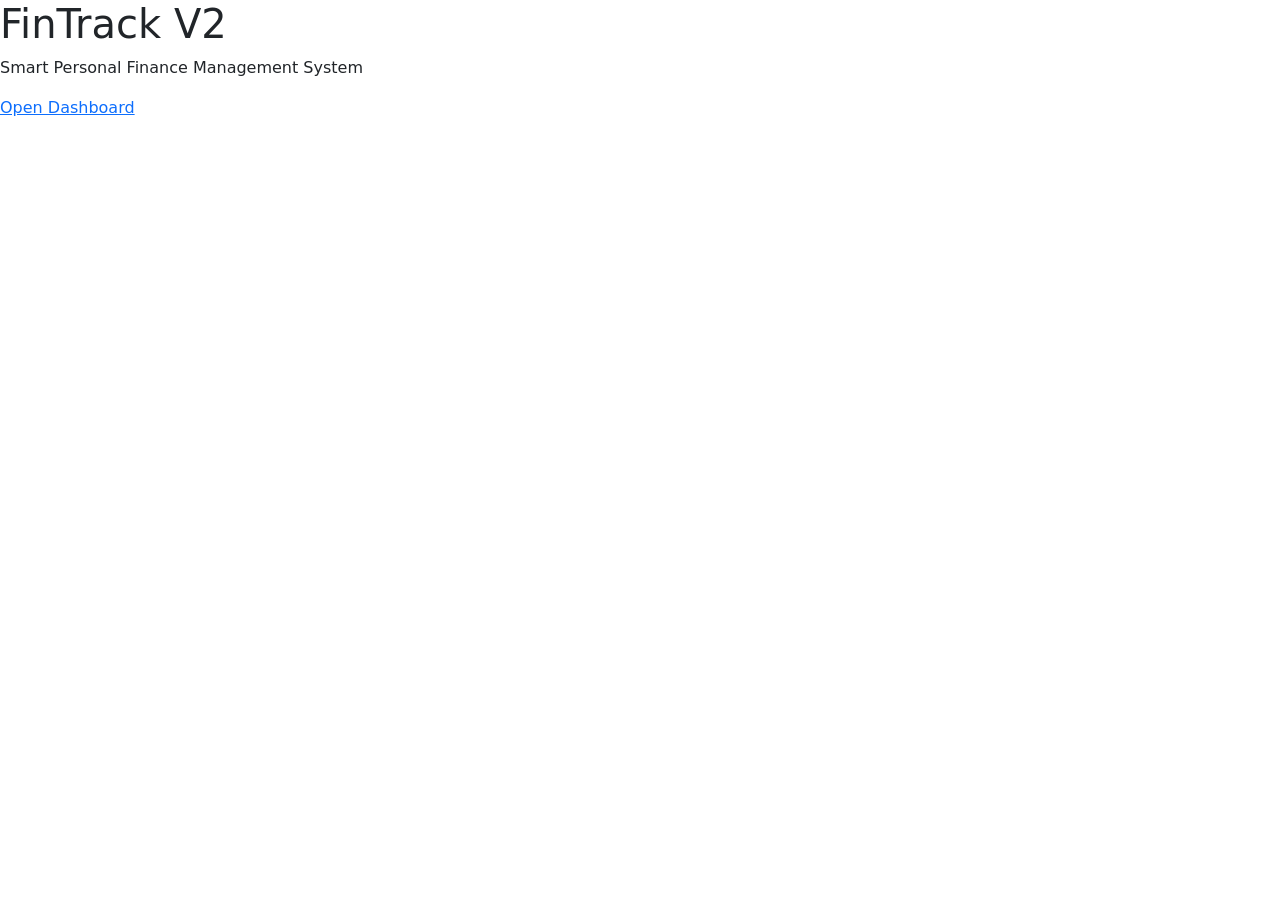
<file: FinTrackV2/FinTrackV2/target/classes/templates/index.html>
<!DOCTYPE html>
<html lang="en" xmlns:th="http://www.thymeleaf.org">

<head>

    <meta charset="UTF-8">

    <meta name="viewport"
          content="width=device-width, initial-scale=1.0">

    <title>FinTrack V2</title>

    <link href="https://cdn.jsdelivr.net/npm/bootstrap@5.3.2/dist/css/bootstrap.min.css"
          rel="stylesheet">

    <link rel="stylesheet"
          th:href="@{/css/style.css}">

</head>

<body>

<section class="hero-section">

    <div class="hero-content">

        <h1 class="hero-title">

            FinTrack V2

        </h1>

        <p class="hero-text">

            Smart Personal Finance Management System

        </p>

        <a href="/dashboard"
           class="hero-button">

            Open Dashboard

        </a>

    </div>

</section>

</body>
</html>
</file>
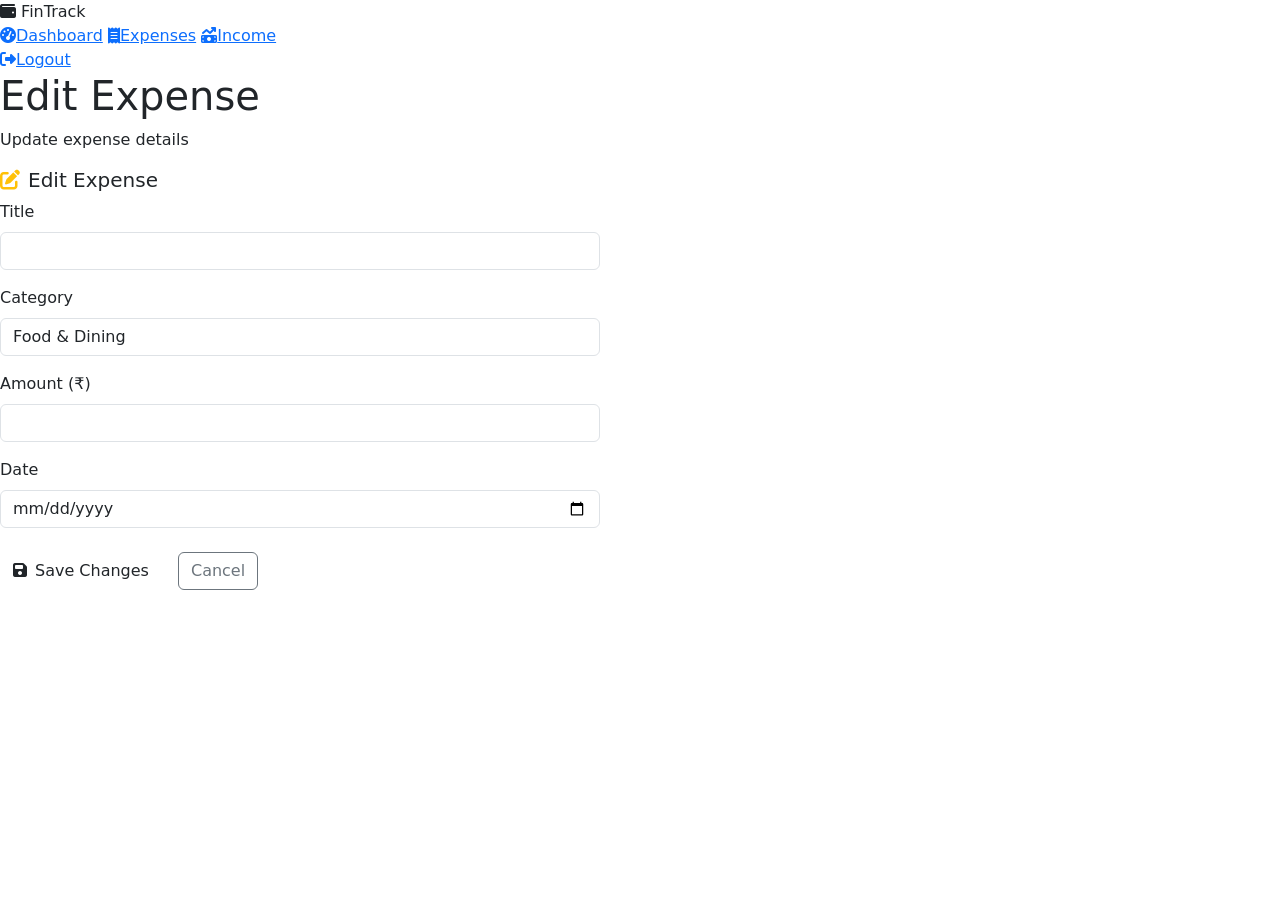
<file: FinTrackV2/FinTrackV2/target/classes/templates/edit-expense.html>
<!DOCTYPE html>
<html lang="en" xmlns:th="http://www.thymeleaf.org">
<head>
    <meta charset="UTF-8">
    <title>Edit Expense — FinTrack</title>
    <link href="https://cdn.jsdelivr.net/npm/bootstrap@5.3.2/dist/css/bootstrap.min.css" rel="stylesheet">
    <link rel="stylesheet" href="https://cdnjs.cloudflare.com/ajax/libs/font-awesome/6.5.1/css/all.min.css">
    <link rel="stylesheet" th:href="@{/css/style.css}">
</head>
<body>

<div class="sidebar" id="sidebar">
    <div class="sidebar-brand">
        <i class="fa-solid fa-wallet brand-icon"></i>
        <span>FinTrack</span>
    </div>
    <nav class="sidebar-nav">
        <a href="/dashboard" class="nav-item"><i class="fa-solid fa-gauge-high"></i><span>Dashboard</span></a>
        <a href="/expenses" class="nav-item active"><i class="fa-solid fa-receipt"></i><span>Expenses</span></a>
        <a href="/income" class="nav-item"><i class="fa-solid fa-money-bill-trend-up"></i><span>Income</span></a>
    </nav>
    <div class="sidebar-footer">
        <a href="/logout" class="nav-item logout-item"><i class="fa-solid fa-right-from-bracket"></i><span>Logout</span></a>
    </div>
</div>

<div class="main-content">
    <header class="topbar">
        <div class="topbar-left">
            <div>
                <h1 class="page-title">Edit Expense</h1>
                <p class="page-subtitle">Update expense details</p>
            </div>
        </div>
    </header>

    <div class="form-card mt-3" style="max-width:600px;">
        <h5 class="form-card-title"><i class="fa-solid fa-pen-to-square me-2 text-warning"></i>Edit Expense</h5>
        <form th:action="@{/expenses/update}" method="post" th:object="${expense}">
            <input type="hidden" th:field="*{id}">
            <div class="mb-3">
                <label class="form-label auth-label">Title</label>
                <input type="text" th:field="*{title}" class="form-control ft-input" required>
            </div>
            <div class="mb-3">
                <label class="form-label auth-label">Category</label>
                <select th:field="*{category}" class="form-control ft-input ft-select" required>
                    <option value="" disabled>Select Category</option>
                    <option value="Food &amp; Dining">Food &amp; Dining</option>
                    <option value="Transport">Transport</option>
                    <option value="Shopping">Shopping</option>
                    <option value="Entertainment">Entertainment</option>
                    <option value="Healthcare">Healthcare</option>
                    <option value="Education">Education</option>
                    <option value="Utilities">Utilities</option>
                    <option value="Rent">Rent</option>
                    <option value="Other">Other</option>
                </select>
            </div>
            <div class="mb-3">
                <label class="form-label auth-label">Amount (₹)</label>
                <input type="number" th:field="*{amount}" class="form-control ft-input" min="0" step="0.01" required>
            </div>
            <div class="mb-4">
                <label class="form-label auth-label">Date</label>
                <input type="date" th:field="*{date}" class="form-control ft-input">
            </div>
            <div class="d-flex gap-3">
                <button type="submit" class="btn btn-add">
                    <i class="fa-solid fa-floppy-disk me-2"></i>Save Changes
                </button>
                <a href="/expenses" class="btn btn-outline-secondary">Cancel</a>
            </div>
        </form>
    </div>
</div>

<script src="https://cdn.jsdelivr.net/npm/bootstrap@5.3.2/dist/js/bootstrap.bundle.min.js"></script>
</body>
</html>
</file>
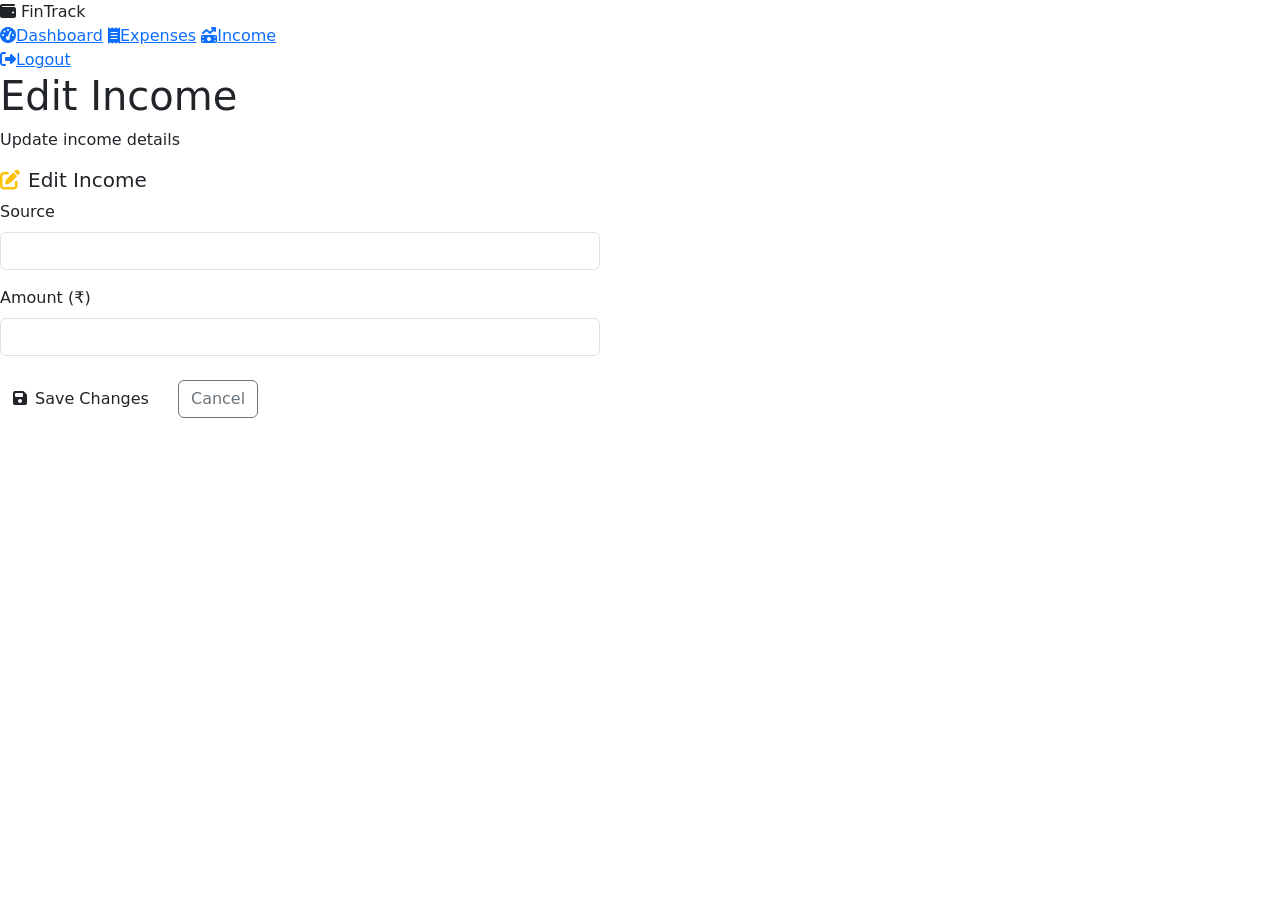
<file: FinTrackV2/FinTrackV2/target/classes/templates/edit-income.html>
<!DOCTYPE html>
<html lang="en" xmlns:th="http://www.thymeleaf.org">
<head>
    <meta charset="UTF-8">
    <title>Edit Income — FinTrack</title>
    <link href="https://cdn.jsdelivr.net/npm/bootstrap@5.3.2/dist/css/bootstrap.min.css" rel="stylesheet">
    <link rel="stylesheet" href="https://cdnjs.cloudflare.com/ajax/libs/font-awesome/6.5.1/css/all.min.css">
    <link rel="stylesheet" th:href="@{/css/style.css}">
</head>
<body>

<div class="sidebar" id="sidebar">
    <div class="sidebar-brand">
        <i class="fa-solid fa-wallet brand-icon"></i>
        <span>FinTrack</span>
    </div>
    <nav class="sidebar-nav">
        <a href="/dashboard" class="nav-item"><i class="fa-solid fa-gauge-high"></i><span>Dashboard</span></a>
        <a href="/expenses" class="nav-item"><i class="fa-solid fa-receipt"></i><span>Expenses</span></a>
        <a href="/income" class="nav-item active"><i class="fa-solid fa-money-bill-trend-up"></i><span>Income</span></a>
    </nav>
    <div class="sidebar-footer">
        <a href="/logout" class="nav-item logout-item"><i class="fa-solid fa-right-from-bracket"></i><span>Logout</span></a>
    </div>
</div>

<div class="main-content">
    <header class="topbar">
        <div class="topbar-left">
            <div>
                <h1 class="page-title">Edit Income</h1>
                <p class="page-subtitle">Update income details</p>
            </div>
        </div>
    </header>

    <div class="form-card mt-3" style="max-width:600px;">
        <h5 class="form-card-title"><i class="fa-solid fa-pen-to-square me-2 text-warning"></i>Edit Income</h5>
        <form th:action="@{/income/update}" method="post" th:object="${income}">
            <input type="hidden" th:field="*{id}">
            <div class="mb-3">
                <label class="form-label auth-label">Source</label>
                <input type="text" th:field="*{source}" class="form-control ft-input" required>
            </div>
            <div class="mb-4">
                <label class="form-label auth-label">Amount (₹)</label>
                <input type="number" th:field="*{amount}" class="form-control ft-input" min="0" step="0.01" required>
            </div>
            <div class="d-flex gap-3">
                <button type="submit" class="btn btn-add-income">
                    <i class="fa-solid fa-floppy-disk me-2"></i>Save Changes
                </button>
                <a href="/income" class="btn btn-outline-secondary">Cancel</a>
            </div>
        </form>
    </div>
</div>

<script src="https://cdn.jsdelivr.net/npm/bootstrap@5.3.2/dist/js/bootstrap.bundle.min.js"></script>
</body>
</html>
</file>
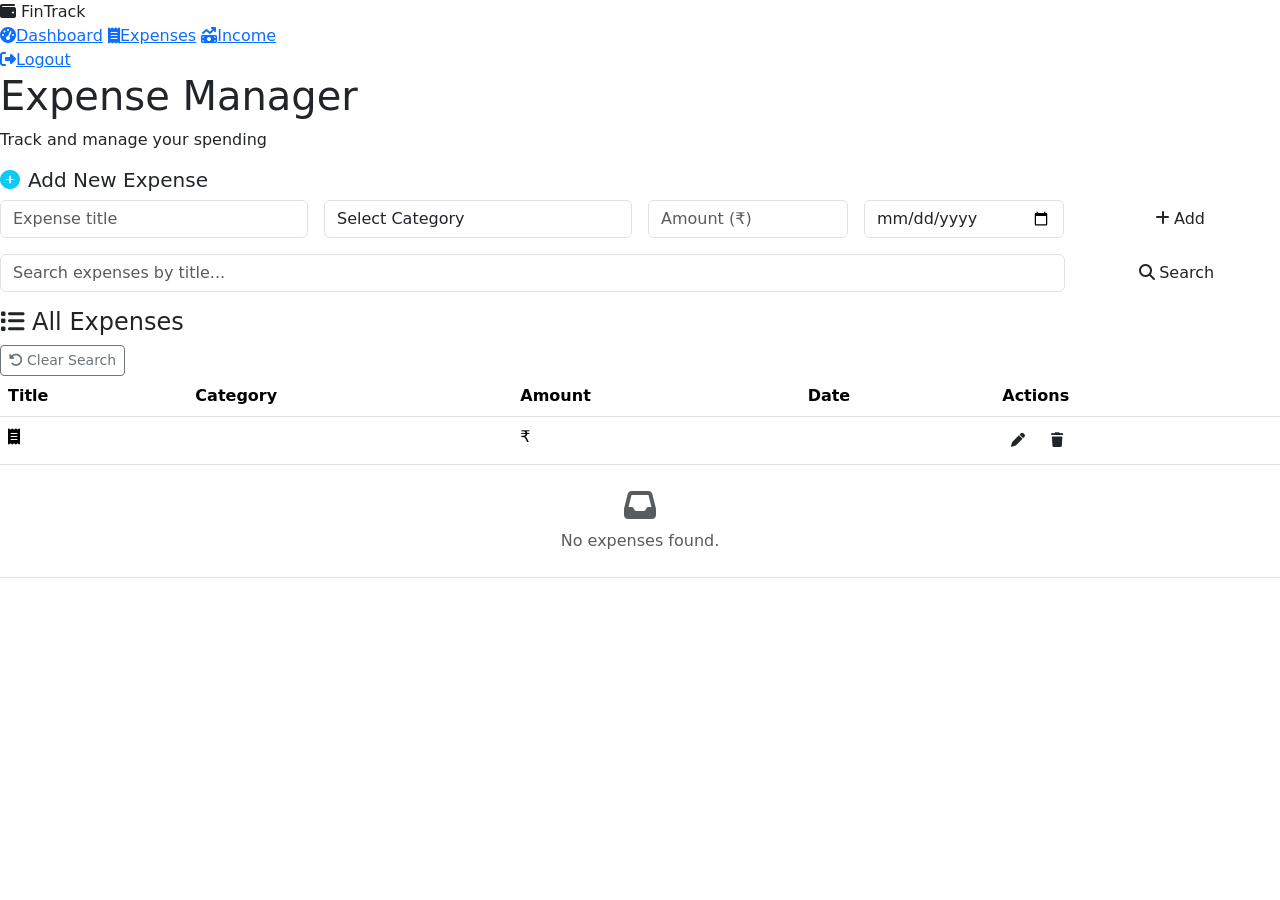
<file: FinTrackV2/FinTrackV2/target/classes/templates/expense.html>
<!DOCTYPE html>
<html lang="en" xmlns:th="http://www.thymeleaf.org">
<head>
    <meta charset="UTF-8">
    <title>Expenses — FinTrack</title>
    <link href="https://cdn.jsdelivr.net/npm/bootstrap@5.3.2/dist/css/bootstrap.min.css" rel="stylesheet">
    <link rel="stylesheet" href="https://cdnjs.cloudflare.com/ajax/libs/font-awesome/6.5.1/css/all.min.css">
    <link rel="stylesheet" th:href="@{/css/style.css}">
</head>
<body>

<div class="sidebar" id="sidebar">
    <div class="sidebar-brand">
        <i class="fa-solid fa-wallet brand-icon"></i>
        <span>FinTrack</span>
    </div>
    <nav class="sidebar-nav">
        <a href="/dashboard" class="nav-item"><i class="fa-solid fa-gauge-high"></i><span>Dashboard</span></a>
        <a href="/expenses" class="nav-item active"><i class="fa-solid fa-receipt"></i><span>Expenses</span></a>
        <a href="/income" class="nav-item"><i class="fa-solid fa-money-bill-trend-up"></i><span>Income</span></a>
    </nav>
    <div class="sidebar-footer">
        <a href="/logout" class="nav-item logout-item"><i class="fa-solid fa-right-from-bracket"></i><span>Logout</span></a>
    </div>
</div>

<div class="main-content">
    <header class="topbar">
        <div class="topbar-left">
            <button class="sidebar-toggle d-lg-none" onclick="toggleSidebar()"><i class="fa-solid fa-bars"></i></button>
            <div>
                <h1 class="page-title">Expense Manager</h1>
                <p class="page-subtitle">Track and manage your spending</p>
            </div>
        </div>
    </header>

    <!-- ADD EXPENSE FORM -->
    <div class="form-card mt-3">
        <h5 class="form-card-title"><i class="fa-solid fa-plus-circle me-2 text-info"></i>Add New Expense</h5>
        <form action="/expenses/save" method="post">
            <div class="row g-3">
                <div class="col-md-3">
                    <input type="text" name="title" placeholder="Expense title" class="form-control ft-input" required>
                </div>
                <div class="col-md-3">
                    <select name="category" class="form-control ft-input ft-select" required>
                        <option value="" disabled selected>Select Category</option>
                        <option>Food &amp; Dining</option>
                        <option>Transport</option>
                        <option>Shopping</option>
                        <option>Entertainment</option>
                        <option>Healthcare</option>
                        <option>Education</option>
                        <option>Utilities</option>
                        <option>Rent</option>
                        <option>Other</option>
                    </select>
                </div>
                <div class="col-md-2">
                    <input type="number" name="amount" placeholder="Amount (₹)" class="form-control ft-input" min="0" step="0.01" required>
                </div>
                <div class="col-md-2">
                    <input type="date" name="date" class="form-control ft-input">
                </div>
                <div class="col-md-2">
                    <button type="submit" class="btn btn-add w-100 h-100">
                        <i class="fa-solid fa-plus me-1"></i>Add
                    </button>
                </div>
            </div>
        </form>
    </div>

    <!-- SEARCH -->
    <div class="form-card mt-3">
        <form action="/expenses/search" method="get">
            <div class="row g-2">
                <div class="col-md-10">
                    <input type="text" name="keyword" class="form-control ft-input" placeholder="Search expenses by title...">
                </div>
                <div class="col-md-2">
                    <button class="btn btn-search w-100"><i class="fa-solid fa-magnifying-glass me-1"></i>Search</button>
                </div>
            </div>
        </form>
    </div>

    <!-- TABLE -->
    <div class="table-card mt-3">
        <div class="table-card-header">
            <h4><i class="fa-solid fa-list me-2"></i>All Expenses</h4>
            <a href="/expenses" class="btn btn-outline-secondary btn-sm">
                <i class="fa-solid fa-rotate-left me-1"></i>Clear Search
            </a>
        </div>
        <div class="table-responsive">
            <table class="table custom-table">
                <thead>
                <tr>
                    <th>Title</th>
                    <th>Category</th>
                    <th>Amount</th>
                    <th>Date</th>
                    <th>Actions</th>
                </tr>
                </thead>
                <tbody>
                <tr th:each="expense : ${expenses}">
                    <td>
                        <div class="d-flex align-items-center gap-2">
                            <div class="tx-icon"><i class="fa-solid fa-receipt"></i></div>
                            <span th:text="${expense.title}"></span>
                        </div>
                    </td>
                    <td><span class="category-badge" th:text="${expense.category}"></span></td>
                    <td class="amount-col">₹<span th:text="${#numbers.formatDecimal(expense.amount, 1, 2)}"></span></td>
                    <td th:text="${expense.date}"></td>
                    <td>
                        <div class="d-flex gap-2">
                            <a th:href="@{/expenses/edit/{id}(id=${expense.id})}" class="btn btn-edit btn-sm">
                                <i class="fa-solid fa-pen"></i>
                            </a>
                            <a th:href="@{/expenses/delete/{id}(id=${expense.id})}"
                               class="btn btn-delete btn-sm"
                               onclick="return confirm('Delete this expense?')">
                                <i class="fa-solid fa-trash"></i>
                            </a>
                        </div>
                    </td>
                </tr>
                <tr th:if="${#lists.isEmpty(expenses)}">
                    <td colspan="5" class="text-center py-4 text-muted">
                        <i class="fa-solid fa-inbox fa-2x mb-2 d-block"></i>No expenses found.
                    </td>
                </tr>
                </tbody>
            </table>
        </div>
    </div>
</div>

<script src="https://cdn.jsdelivr.net/npm/bootstrap@5.3.2/dist/js/bootstrap.bundle.min.js"></script>
<script>
function toggleSidebar() { document.getElementById('sidebar').classList.toggle('sidebar-open'); }
</script>
</body>
</html>
</file>
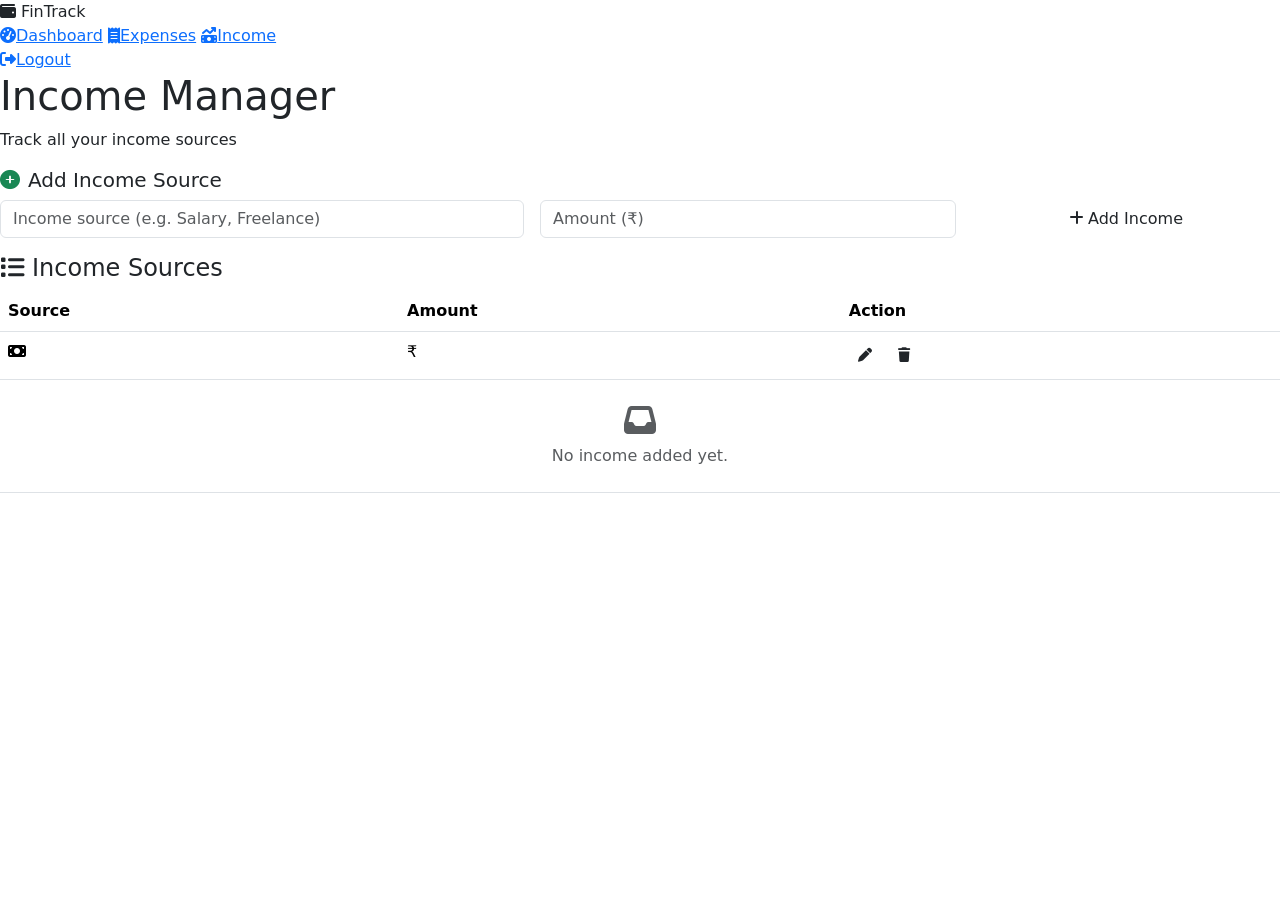
<file: FinTrackV2/FinTrackV2/target/classes/templates/income.html>
<!DOCTYPE html>
<html lang="en" xmlns:th="http://www.thymeleaf.org">
<head>
    <meta charset="UTF-8">
    <title>Income — FinTrack</title>
    <link href="https://cdn.jsdelivr.net/npm/bootstrap@5.3.2/dist/css/bootstrap.min.css" rel="stylesheet">
    <link rel="stylesheet" href="https://cdnjs.cloudflare.com/ajax/libs/font-awesome/6.5.1/css/all.min.css">
    <link rel="stylesheet" th:href="@{/css/style.css}">
</head>
<body>

<div class="sidebar" id="sidebar">
    <div class="sidebar-brand">
        <i class="fa-solid fa-wallet brand-icon"></i>
        <span>FinTrack</span>
    </div>
    <nav class="sidebar-nav">
        <a href="/dashboard" class="nav-item"><i class="fa-solid fa-gauge-high"></i><span>Dashboard</span></a>
        <a href="/expenses" class="nav-item"><i class="fa-solid fa-receipt"></i><span>Expenses</span></a>
        <a href="/income" class="nav-item active"><i class="fa-solid fa-money-bill-trend-up"></i><span>Income</span></a>
    </nav>
    <div class="sidebar-footer">
        <a href="/logout" class="nav-item logout-item"><i class="fa-solid fa-right-from-bracket"></i><span>Logout</span></a>
    </div>
</div>

<div class="main-content">
    <header class="topbar">
        <div class="topbar-left">
            <button class="sidebar-toggle d-lg-none" onclick="toggleSidebar()"><i class="fa-solid fa-bars"></i></button>
            <div>
                <h1 class="page-title">Income Manager</h1>
                <p class="page-subtitle">Track all your income sources</p>
            </div>
        </div>
    </header>

    <!-- ADD INCOME FORM -->
    <div class="form-card mt-3">
        <h5 class="form-card-title"><i class="fa-solid fa-plus-circle me-2 text-success"></i>Add Income Source</h5>
        <form action="/income/save" method="post">
            <div class="row g-3">
                <div class="col-md-5">
                    <input type="text" name="source" placeholder="Income source (e.g. Salary, Freelance)" class="form-control ft-input" required>
                </div>
                <div class="col-md-4">
                    <input type="number" name="amount" placeholder="Amount (₹)" class="form-control ft-input" min="0" step="0.01" required>
                </div>
                <div class="col-md-3">
                    <button type="submit" class="btn btn-add-income w-100">
                        <i class="fa-solid fa-plus me-1"></i>Add Income
                    </button>
                </div>
            </div>
        </form>
    </div>

    <!-- TABLE -->
    <div class="table-card mt-3">
        <div class="table-card-header">
            <h4><i class="fa-solid fa-list me-2"></i>Income Sources</h4>
        </div>
        <div class="table-responsive">
            <table class="table custom-table">
                <thead>
                <tr>
                    <th>Source</th>
                    <th>Amount</th>
                    <th>Action</th>
                </tr>
                </thead>
                <tbody>
                <tr th:each="income : ${incomes}">
                    <td>
                        <div class="d-flex align-items-center gap-2">
                            <div class="tx-icon income-icon"><i class="fa-solid fa-money-bill"></i></div>
                            <span th:text="${income.source}"></span>
                        </div>
                    </td>
                    <td class="amount-col income-amount">₹<span th:text="${#numbers.formatDecimal(income.amount, 1, 2)}"></span></td>
                    <td>
                        <div class="d-flex gap-2">
                            <a th:href="@{/income/edit/{id}(id=${income.id})}" class="btn btn-edit btn-sm">
                                <i class="fa-solid fa-pen"></i>
                            </a>
                            <a th:href="@{/income/delete/{id}(id=${income.id})}"
                               class="btn btn-delete btn-sm"
                               onclick="return confirm('Delete this income entry?')">
                                <i class="fa-solid fa-trash"></i>
                            </a>
                        </div>
                    </td>
                </tr>
                <tr th:if="${#lists.isEmpty(incomes)}">
                    <td colspan="3" class="text-center py-4 text-muted">
                        <i class="fa-solid fa-inbox fa-2x mb-2 d-block"></i>No income added yet.
                    </td>
                </tr>
                </tbody>
            </table>
        </div>
    </div>
</div>

<script src="https://cdn.jsdelivr.net/npm/bootstrap@5.3.2/dist/js/bootstrap.bundle.min.js"></script>
<script>
function toggleSidebar() { document.getElementById('sidebar').classList.toggle('sidebar-open'); }
</script>
</body>
</html>
</file>
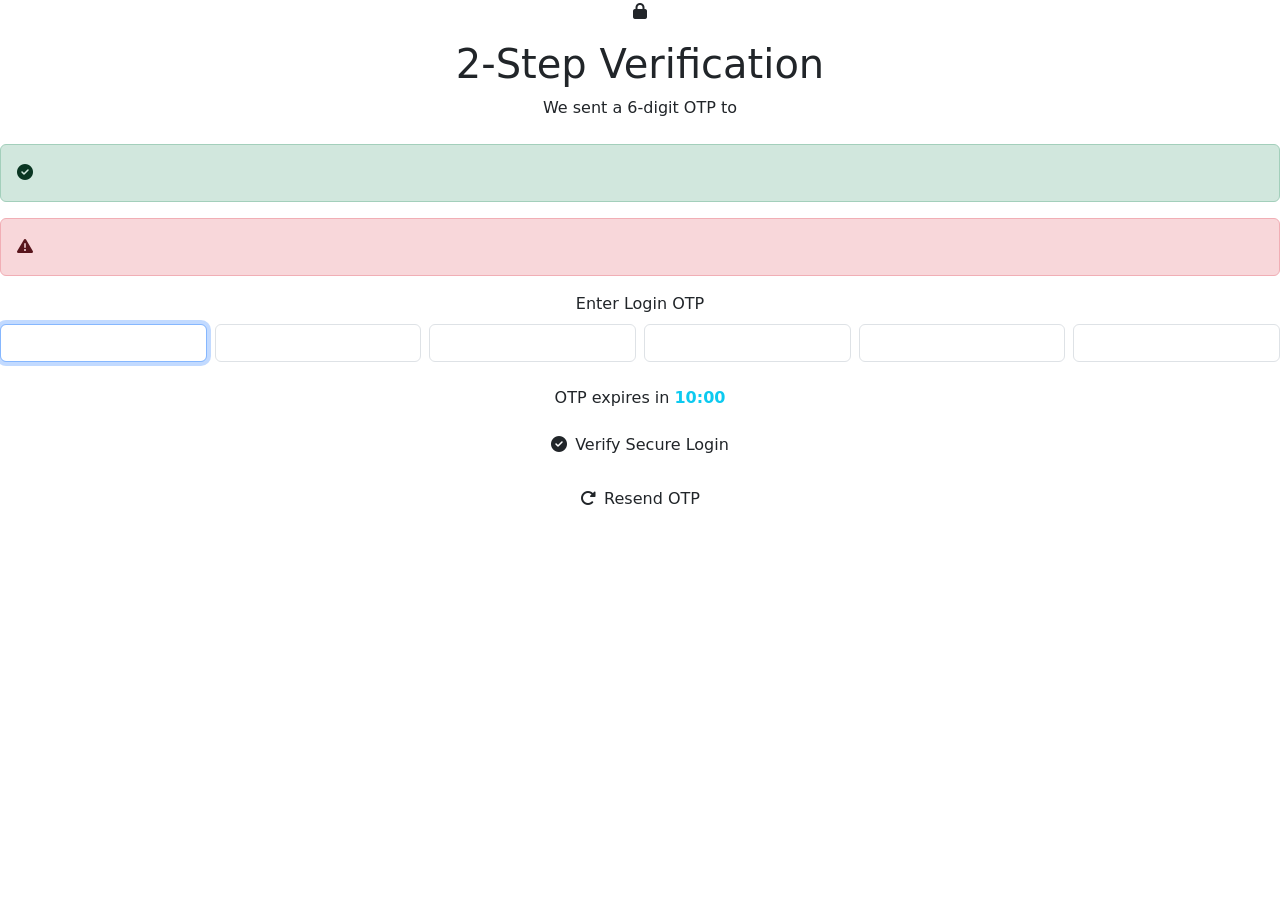
<file: FinTrackV2/FinTrackV2/target/classes/templates/login-verify-otp.html>
<!DOCTYPE html>
<html lang="en" xmlns:th="http://www.thymeleaf.org">
<head>
    <meta charset="UTF-8">
    <meta name="viewport" content="width=device-width, initial-scale=1.0">
    <title>Verify Login OTP — FinTrack</title>
    <link href="https://cdn.jsdelivr.net/npm/bootstrap@5.3.2/dist/css/bootstrap.min.css" rel="stylesheet">
    <link rel="stylesheet" href="https://cdnjs.cloudflare.com/ajax/libs/font-awesome/6.5.1/css/all.min.css">
    <link rel="stylesheet" th:href="@{/css/style.css}">
</head>
<body class="auth-body">
<div class="auth-bg-orbs">
    <div class="orb orb-1"></div>
    <div class="orb orb-2"></div>
    <div class="orb orb-3"></div>
</div>
<div class="auth-container">
    <div class="auth-card">
        <div class="text-center mb-4">
            <div class="auth-logo-wrap otp-logo">
                <i class="fa-solid fa-lock"></i>
            </div>
            <h1 class="auth-title mt-3">2-Step Verification</h1>
            <p class="auth-subtitle">
                We sent a 6-digit OTP to<br>
                <strong th:text="${email}" class="text-info"></strong>
            </p>
        </div>

        <div th:if="${success}" class="alert alert-success">
            <i class="fa-solid fa-circle-check me-2"></i>
            <span th:text="${success}"></span>
        </div>
        <div th:if="${error}" class="alert alert-danger">
            <i class="fa-solid fa-triangle-exclamation me-2"></i>
            <span th:text="${error}"></span>
        </div>

        <form th:action="@{/login-verify-otp}" method="post">
            <div class="mb-4">
                <label class="form-label auth-label text-center w-100">Enter Login OTP</label>
                <div class="otp-inputs d-flex gap-2 justify-content-center">
                    <input type="text" maxlength="1" class="otp-digit form-control auth-input text-center" id="d1">
                    <input type="text" maxlength="1" class="otp-digit form-control auth-input text-center" id="d2">
                    <input type="text" maxlength="1" class="otp-digit form-control auth-input text-center" id="d3">
                    <input type="text" maxlength="1" class="otp-digit form-control auth-input text-center" id="d4">
                    <input type="text" maxlength="1" class="otp-digit form-control auth-input text-center" id="d5">
                    <input type="text" maxlength="1" class="otp-digit form-control auth-input text-center" id="d6">
                </div>
                <input type="hidden" name="otp" id="otpHidden">
            </div>

            <div class="otp-timer text-center mb-3">
                <span id="timerText">OTP expires in <span id="countdown" class="text-info fw-bold">10:00</span></span>
            </div>

            <button type="submit" class="btn auth-btn w-100" id="verifyBtn" onclick="assembleOtp()">
                <i class="fa-solid fa-check-circle me-2"></i>Verify Secure Login
            </button>
        </form>

        <form th:action="@{/login-resend-otp}" method="post" class="mt-3">
            <button type="submit" class="btn auth-btn-outline w-100">
                <i class="fa-solid fa-rotate-right me-2"></i>Resend OTP
            </button>
        </form>
    </div>
</div>
<script src="https://cdn.jsdelivr.net/npm/bootstrap@5.3.2/dist/js/bootstrap.bundle.min.js"></script>
<script>
// Auto-advance OTP boxes
const digits = document.querySelectorAll('.otp-digit');
digits.forEach((d, i) => {
    d.addEventListener('input', () => {
        if (d.value && i < digits.length - 1) digits[i + 1].focus();
    });
    d.addEventListener('keydown', (e) => {
        if (e.key === 'Backspace' && !d.value && i > 0) digits[i - 1].focus();
    });
    d.addEventListener('paste', (e) => {
        const paste = e.clipboardData.getData('text').trim();
        if (paste.length === 6) {
            paste.split('').forEach((ch, idx) => { if (digits[idx]) digits[idx].value = ch; });
            e.preventDefault();
        }
    });
});
digits[0].focus();

function assembleOtp() {
    document.getElementById('otpHidden').value =
        Array.from(digits).map(d => d.value).join('');
}

// Countdown timer
let seconds = 600;
const countdown = document.getElementById('countdown');
const interval = setInterval(() => {
    seconds--;
    const m = Math.floor(seconds / 60);
    const s = seconds % 60;
    countdown.textContent = `${m}:${s.toString().padStart(2,'0')}`;
    if (seconds <= 0) {
        clearInterval(interval);
        countdown.textContent = 'Expired';
        countdown.className = 'text-danger fw-bold';
    }
}, 1000);
</script>
</body>
</html>
</file>
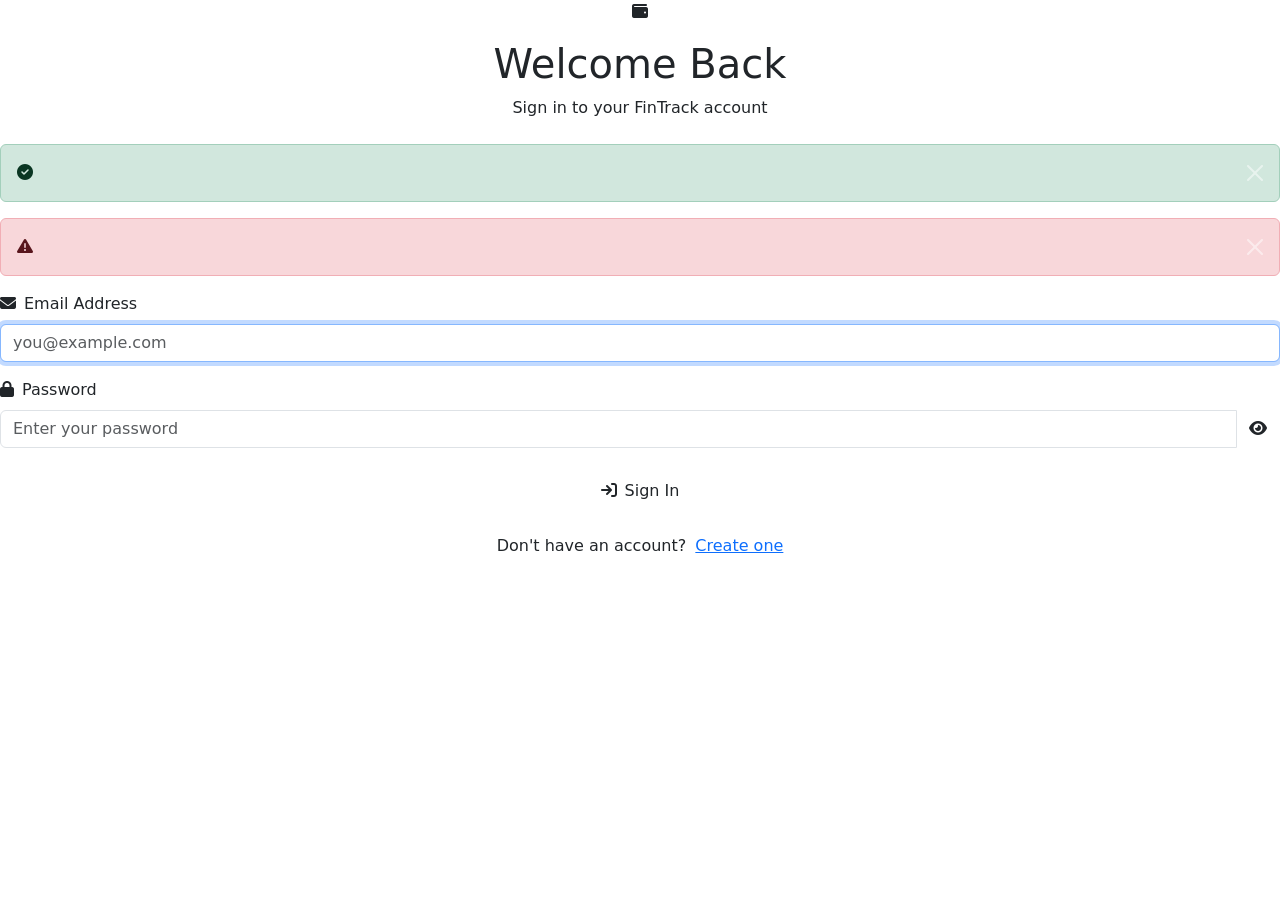
<file: FinTrackV2/FinTrackV2/target/classes/templates/login.html>
<!DOCTYPE html>
<html lang="en" xmlns:th="http://www.thymeleaf.org">
<head>
    <meta charset="UTF-8">
    <meta name="viewport" content="width=device-width, initial-scale=1.0">
    <title>Login — FinTrack</title>
    <link href="https://cdn.jsdelivr.net/npm/bootstrap@5.3.2/dist/css/bootstrap.min.css" rel="stylesheet">
    <link rel="stylesheet" href="https://cdnjs.cloudflare.com/ajax/libs/font-awesome/6.5.1/css/all.min.css">
    <link rel="stylesheet" th:href="@{/css/style.css}">
</head>
<body class="auth-body">
<div class="auth-bg-orbs">
    <div class="orb orb-1"></div>
    <div class="orb orb-2"></div>
    <div class="orb orb-3"></div>
</div>
<div class="auth-container">
    <div class="auth-card">
        <div class="text-center mb-4">
            <div class="auth-logo-wrap">
                <i class="fa-solid fa-wallet"></i>
            </div>
            <h1 class="auth-title mt-3">Welcome Back</h1>
            <p class="auth-subtitle">Sign in to your FinTrack account</p>
        </div>

        <div th:if="${success}" class="alert alert-success alert-dismissible fade show" role="alert">
            <i class="fa-solid fa-circle-check me-2"></i>
            <span th:text="${success}"></span>
            <button type="button" class="btn-close btn-close-white" data-bs-dismiss="alert"></button>
        </div>
        <div th:if="${error}" class="alert alert-danger alert-dismissible fade show" role="alert">
            <i class="fa-solid fa-triangle-exclamation me-2"></i>
            <span th:text="${error}"></span>
            <button type="button" class="btn-close btn-close-white" data-bs-dismiss="alert"></button>
        </div>

        <form th:action="@{/login}" method="post">
            <div class="mb-3">
                <label class="form-label auth-label"><i class="fa-solid fa-envelope me-2"></i>Email Address</label>
                <input type="email" name="username" placeholder="you@example.com"
                       class="form-control auth-input" required autofocus>
            </div>
            <div class="mb-4">
                <label class="form-label auth-label"><i class="fa-solid fa-lock me-2"></i>Password</label>
                <div class="input-group">
                    <input type="password" id="loginPassword" name="password" placeholder="Enter your password"
                           class="form-control auth-input" required>
                    <button class="btn auth-eye-btn" type="button" onclick="togglePwd('loginPassword', this)">
                        <i class="fa-solid fa-eye"></i>
                    </button>
                </div>
            </div>
            <button type="submit" class="btn auth-btn w-100">
                <i class="fa-solid fa-arrow-right-to-bracket me-2"></i>Sign In
            </button>
        </form>

        <div class="text-center mt-4">
            <span class="auth-link-text">Don't have an account?</span>
            <a href="/register" class="auth-link ms-1">Create one</a>
        </div>
    </div>
</div>
<script src="https://cdn.jsdelivr.net/npm/bootstrap@5.3.2/dist/js/bootstrap.bundle.min.js"></script>
<script>
function togglePwd(id, btn) {
    const input = document.getElementById(id);
    const icon = btn.querySelector('i');
    if (input.type === 'password') {
        input.type = 'text';
        icon.className = 'fa-solid fa-eye-slash';
    } else {
        input.type = 'password';
        icon.className = 'fa-solid fa-eye';
    }
}
</script>
</body>
</html>
</file>
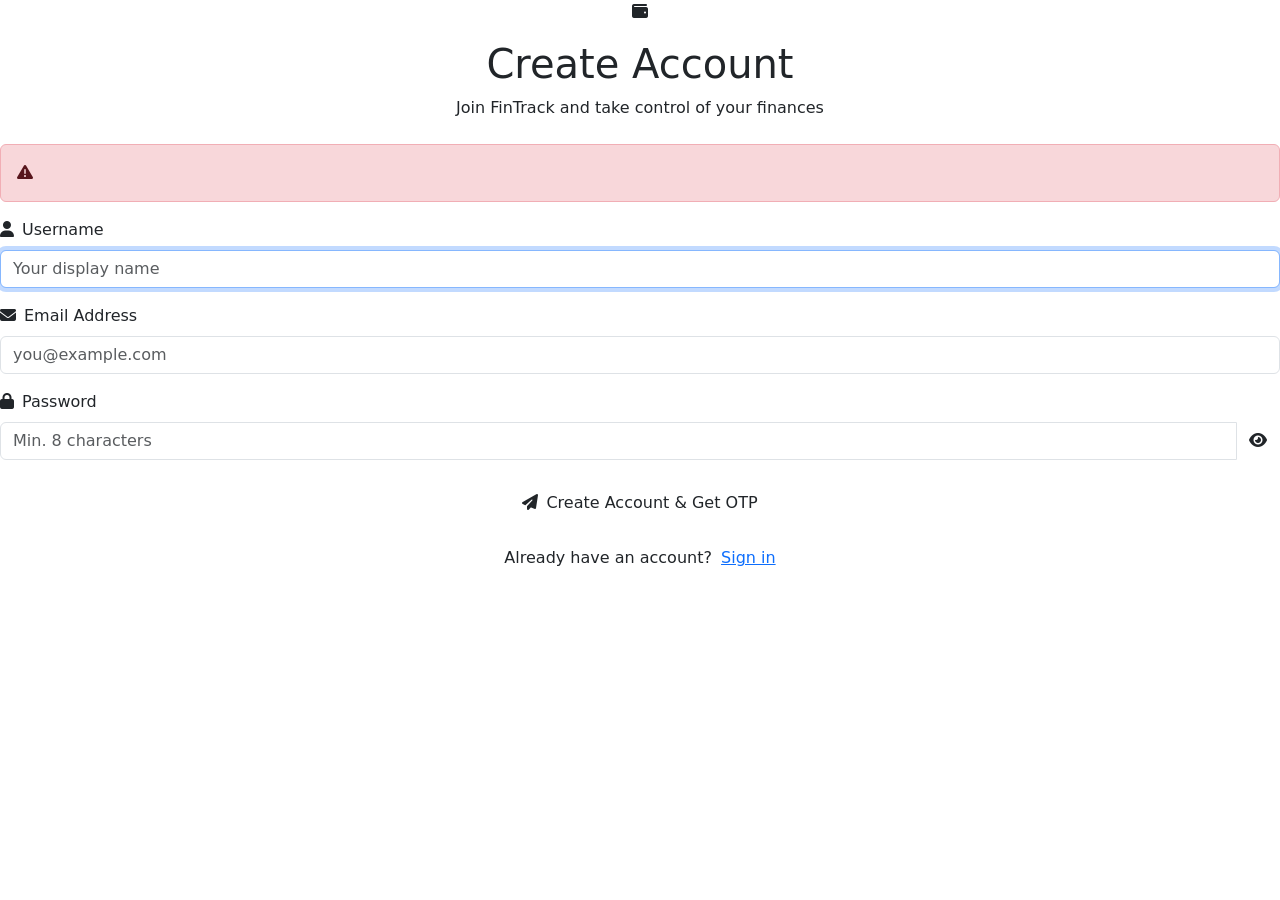
<file: FinTrackV2/FinTrackV2/target/classes/templates/register.html>
<!DOCTYPE html>
<html lang="en" xmlns:th="http://www.thymeleaf.org">
<head>
    <meta charset="UTF-8">
    <meta name="viewport" content="width=device-width, initial-scale=1.0">
    <title>Register — FinTrack</title>
    <link href="https://cdn.jsdelivr.net/npm/bootstrap@5.3.2/dist/css/bootstrap.min.css" rel="stylesheet">
    <link rel="stylesheet" href="https://cdnjs.cloudflare.com/ajax/libs/font-awesome/6.5.1/css/all.min.css">
    <link rel="stylesheet" th:href="@{/css/style.css}">
</head>
<body class="auth-body">
<div class="auth-bg-orbs">
    <div class="orb orb-1"></div>
    <div class="orb orb-2"></div>
    <div class="orb orb-3"></div>
</div>
<div class="auth-container">
    <div class="auth-card">
        <div class="text-center mb-4">
            <div class="auth-logo-wrap">
                <i class="fa-solid fa-wallet"></i>
            </div>
            <h1 class="auth-title mt-3">Create Account</h1>
            <p class="auth-subtitle">Join FinTrack and take control of your finances</p>
        </div>

        <div th:if="${error}" class="alert alert-danger">
            <i class="fa-solid fa-triangle-exclamation me-2"></i>
            <span th:text="${error}"></span>
        </div>

        <form th:action="@{/register}" method="post" th:object="${user}">
            <div class="mb-3">
                <label class="form-label auth-label"><i class="fa-solid fa-user me-2"></i>Username</label>
                <input type="text" name="username" placeholder="Your display name"
                       class="form-control auth-input" required autofocus>
            </div>
            <div class="mb-3">
                <label class="form-label auth-label"><i class="fa-solid fa-envelope me-2"></i>Email Address</label>
                <input type="email" name="email" placeholder="you@example.com"
                       class="form-control auth-input" required>
            </div>
            <div class="mb-4">
                <label class="form-label auth-label"><i class="fa-solid fa-lock me-2"></i>Password</label>
                <div class="input-group">
                    <input type="password" id="regPassword" name="password" placeholder="Min. 8 characters"
                           class="form-control auth-input" required minlength="8">
                    <button class="btn auth-eye-btn" type="button" onclick="togglePwd('regPassword', this)">
                        <i class="fa-solid fa-eye"></i>
                    </button>
                </div>
            </div>
            <button type="submit" class="btn auth-btn w-100">
                <i class="fa-solid fa-paper-plane me-2"></i>Create Account &amp; Get OTP
            </button>
        </form>

        <div class="text-center mt-4">
            <span class="auth-link-text">Already have an account?</span>
            <a href="/login" class="auth-link ms-1">Sign in</a>
        </div>
    </div>
</div>
<script src="https://cdn.jsdelivr.net/npm/bootstrap@5.3.2/dist/js/bootstrap.bundle.min.js"></script>
<script>
function togglePwd(id, btn) {
    const input = document.getElementById(id);
    const icon = btn.querySelector('i');
    if (input.type === 'password') {
        input.type = 'text';
        icon.className = 'fa-solid fa-eye-slash';
    } else {
        input.type = 'password';
        icon.className = 'fa-solid fa-eye';
    }
}
</script>
</body>
</html>
</file>
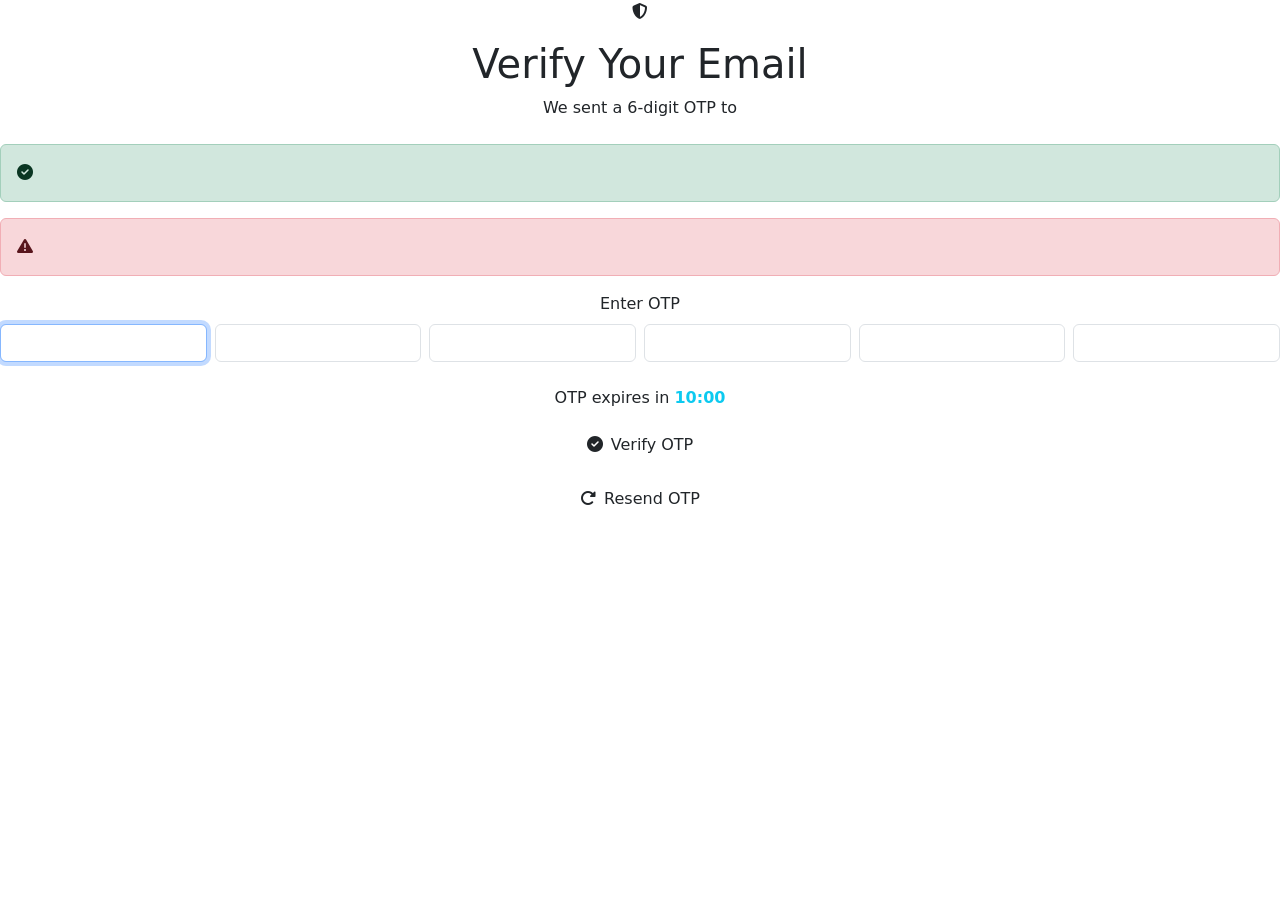
<file: FinTrackV2/FinTrackV2/target/classes/templates/verify-otp.html>
<!DOCTYPE html>
<html lang="en" xmlns:th="http://www.thymeleaf.org">
<head>
    <meta charset="UTF-8">
    <meta name="viewport" content="width=device-width, initial-scale=1.0">
    <title>Verify OTP — FinTrack</title>
    <link href="https://cdn.jsdelivr.net/npm/bootstrap@5.3.2/dist/css/bootstrap.min.css" rel="stylesheet">
    <link rel="stylesheet" href="https://cdnjs.cloudflare.com/ajax/libs/font-awesome/6.5.1/css/all.min.css">
    <link rel="stylesheet" th:href="@{/css/style.css}">
</head>
<body class="auth-body">
<div class="auth-bg-orbs">
    <div class="orb orb-1"></div>
    <div class="orb orb-2"></div>
    <div class="orb orb-3"></div>
</div>
<div class="auth-container">
    <div class="auth-card">
        <div class="text-center mb-4">
            <div class="auth-logo-wrap otp-logo">
                <i class="fa-solid fa-shield-halved"></i>
            </div>
            <h1 class="auth-title mt-3">Verify Your Email</h1>
            <p class="auth-subtitle">
                We sent a 6-digit OTP to<br>
                <strong th:text="${email}" class="text-info"></strong>
            </p>
        </div>

        <div th:if="${success}" class="alert alert-success">
            <i class="fa-solid fa-circle-check me-2"></i>
            <span th:text="${success}"></span>
        </div>
        <div th:if="${error}" class="alert alert-danger">
            <i class="fa-solid fa-triangle-exclamation me-2"></i>
            <span th:text="${error}"></span>
        </div>

        <form th:action="@{/verify-otp}" method="post">
            <input type="hidden" name="email" th:value="${email}">
            <div class="mb-4">
                <label class="form-label auth-label text-center w-100">Enter OTP</label>
                <div class="otp-inputs d-flex gap-2 justify-content-center">
                    <input type="text" maxlength="1" class="otp-digit form-control auth-input text-center" id="d1">
                    <input type="text" maxlength="1" class="otp-digit form-control auth-input text-center" id="d2">
                    <input type="text" maxlength="1" class="otp-digit form-control auth-input text-center" id="d3">
                    <input type="text" maxlength="1" class="otp-digit form-control auth-input text-center" id="d4">
                    <input type="text" maxlength="1" class="otp-digit form-control auth-input text-center" id="d5">
                    <input type="text" maxlength="1" class="otp-digit form-control auth-input text-center" id="d6">
                </div>
                <input type="hidden" name="otp" id="otpHidden">
            </div>

            <div class="otp-timer text-center mb-3">
                <span id="timerText">OTP expires in <span id="countdown" class="text-info fw-bold">10:00</span></span>
            </div>

            <button type="submit" class="btn auth-btn w-100" id="verifyBtn" onclick="assembleOtp()">
                <i class="fa-solid fa-check-circle me-2"></i>Verify OTP
            </button>
        </form>

        <form th:action="@{/resend-otp}" method="post" class="mt-3">
            <input type="hidden" name="email" th:value="${email}">
            <button type="submit" class="btn auth-btn-outline w-100">
                <i class="fa-solid fa-rotate-right me-2"></i>Resend OTP
            </button>
        </form>
    </div>
</div>
<script src="https://cdn.jsdelivr.net/npm/bootstrap@5.3.2/dist/js/bootstrap.bundle.min.js"></script>
<script>
// Auto-advance OTP boxes
const digits = document.querySelectorAll('.otp-digit');
digits.forEach((d, i) => {
    d.addEventListener('input', () => {
        if (d.value && i < digits.length - 1) digits[i + 1].focus();
    });
    d.addEventListener('keydown', (e) => {
        if (e.key === 'Backspace' && !d.value && i > 0) digits[i - 1].focus();
    });
    d.addEventListener('paste', (e) => {
        const paste = e.clipboardData.getData('text').trim();
        if (paste.length === 6) {
            paste.split('').forEach((ch, idx) => { if (digits[idx]) digits[idx].value = ch; });
            e.preventDefault();
        }
    });
});
digits[0].focus();

function assembleOtp() {
    document.getElementById('otpHidden').value =
        Array.from(digits).map(d => d.value).join('');
}

// Countdown timer
let seconds = 600;
const countdown = document.getElementById('countdown');
const interval = setInterval(() => {
    seconds--;
    const m = Math.floor(seconds / 60);
    const s = seconds % 60;
    countdown.textContent = `${m}:${s.toString().padStart(2,'0')}`;
    if (seconds <= 0) {
        clearInterval(interval);
        countdown.textContent = 'Expired';
        countdown.className = 'text-danger fw-bold';
    }
}, 1000);
</script>
</body>
</html>
</file>
